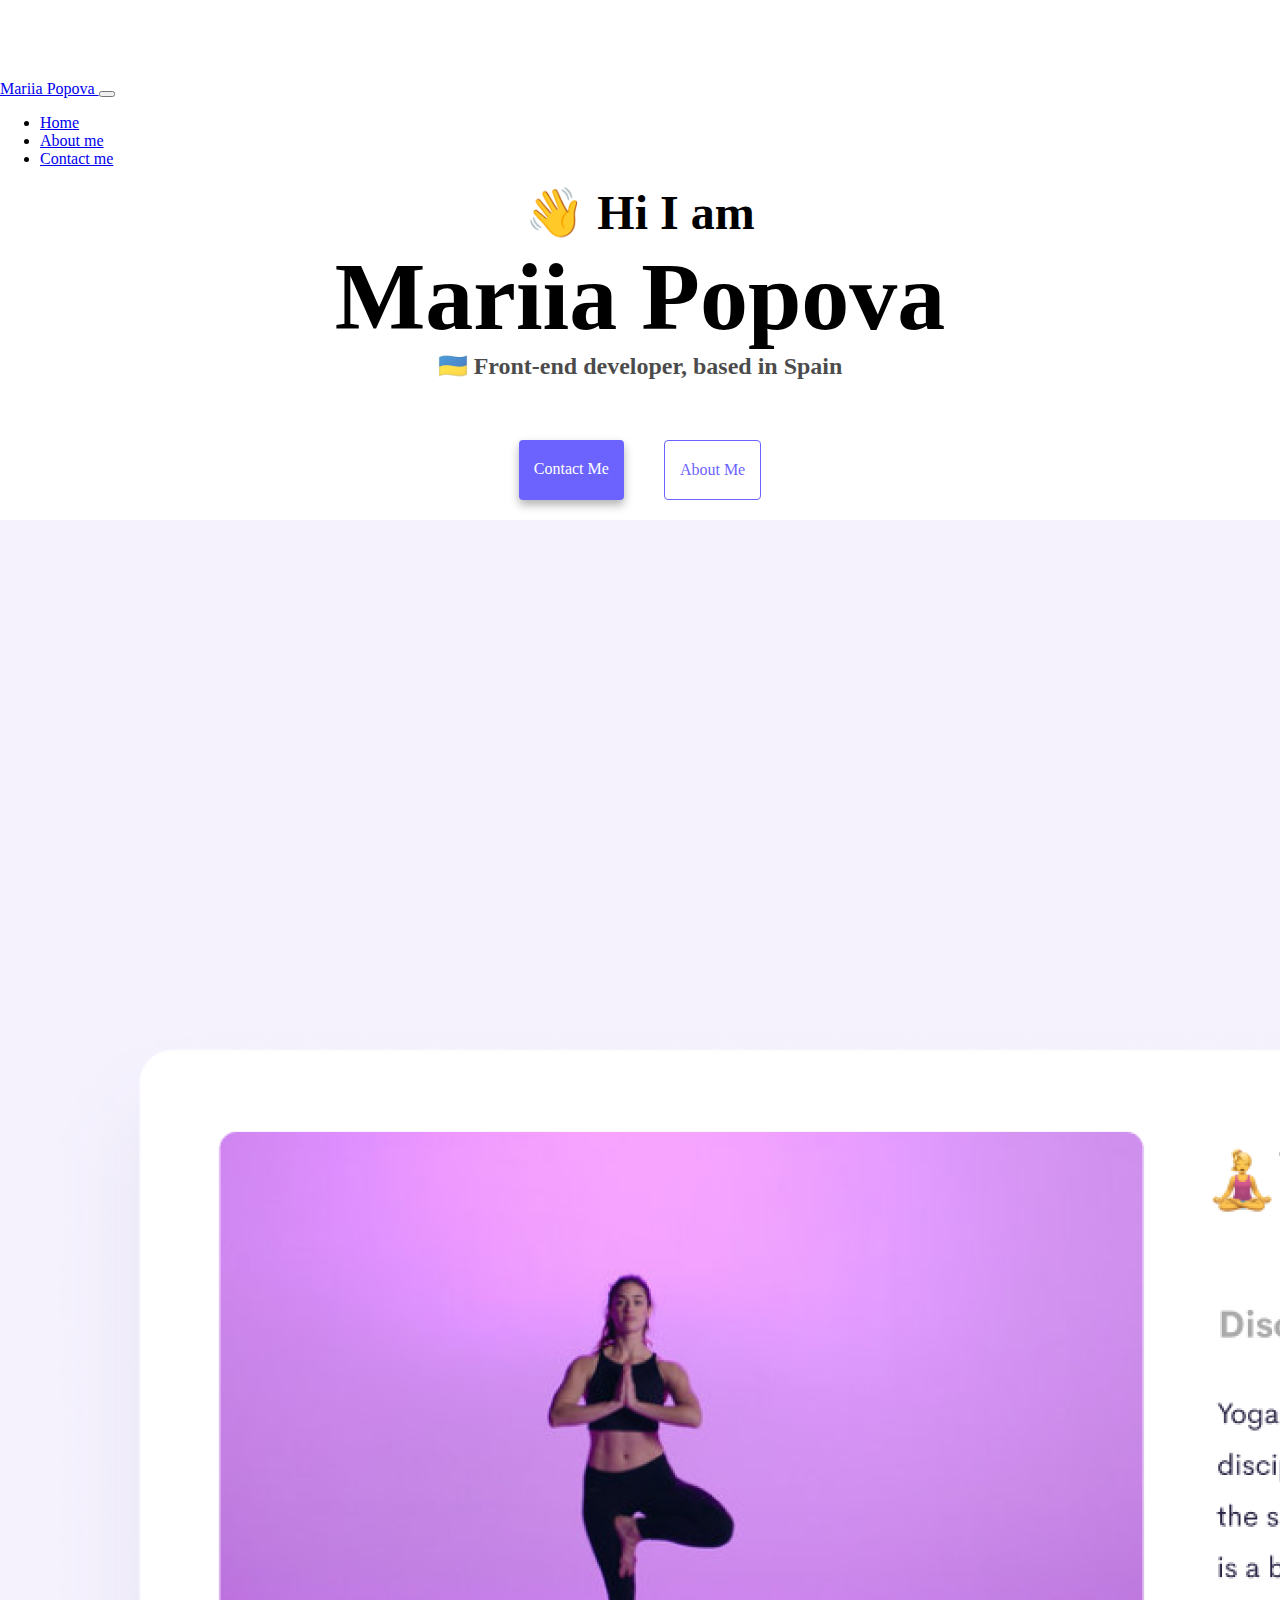
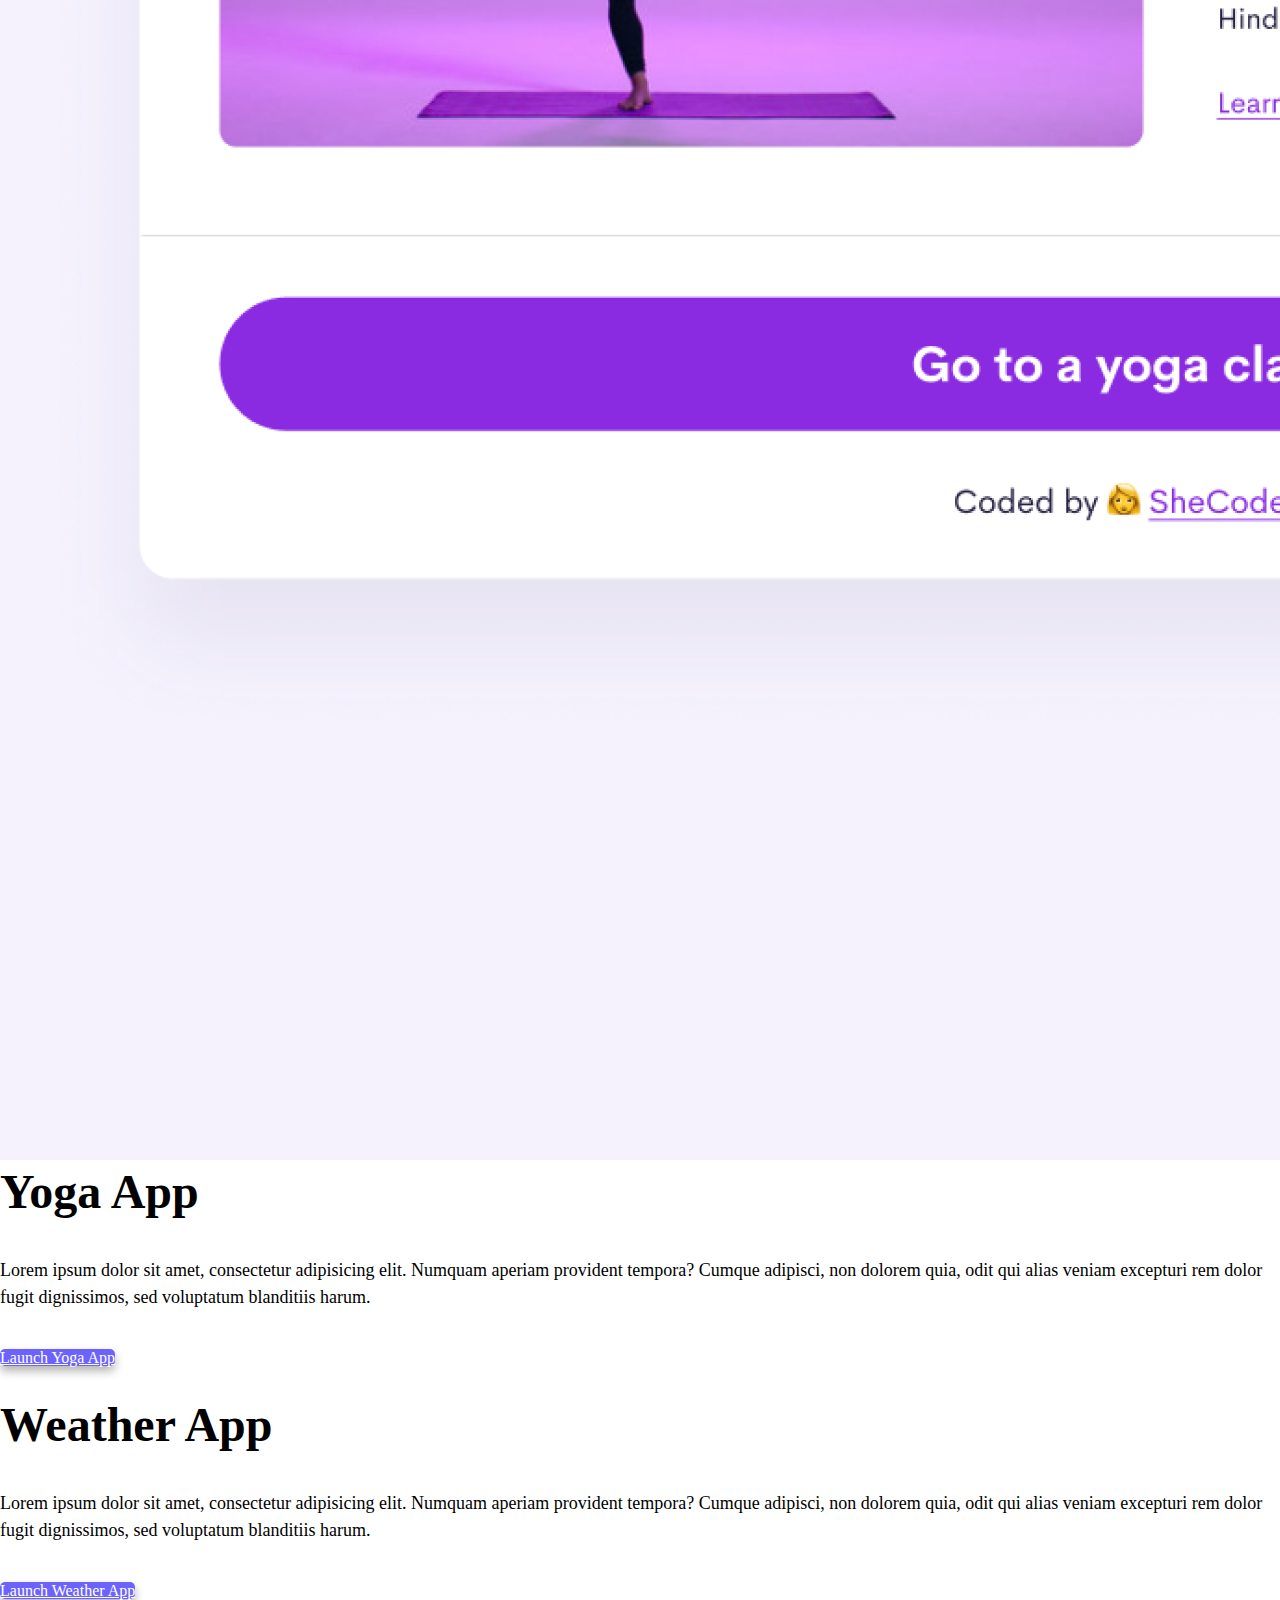
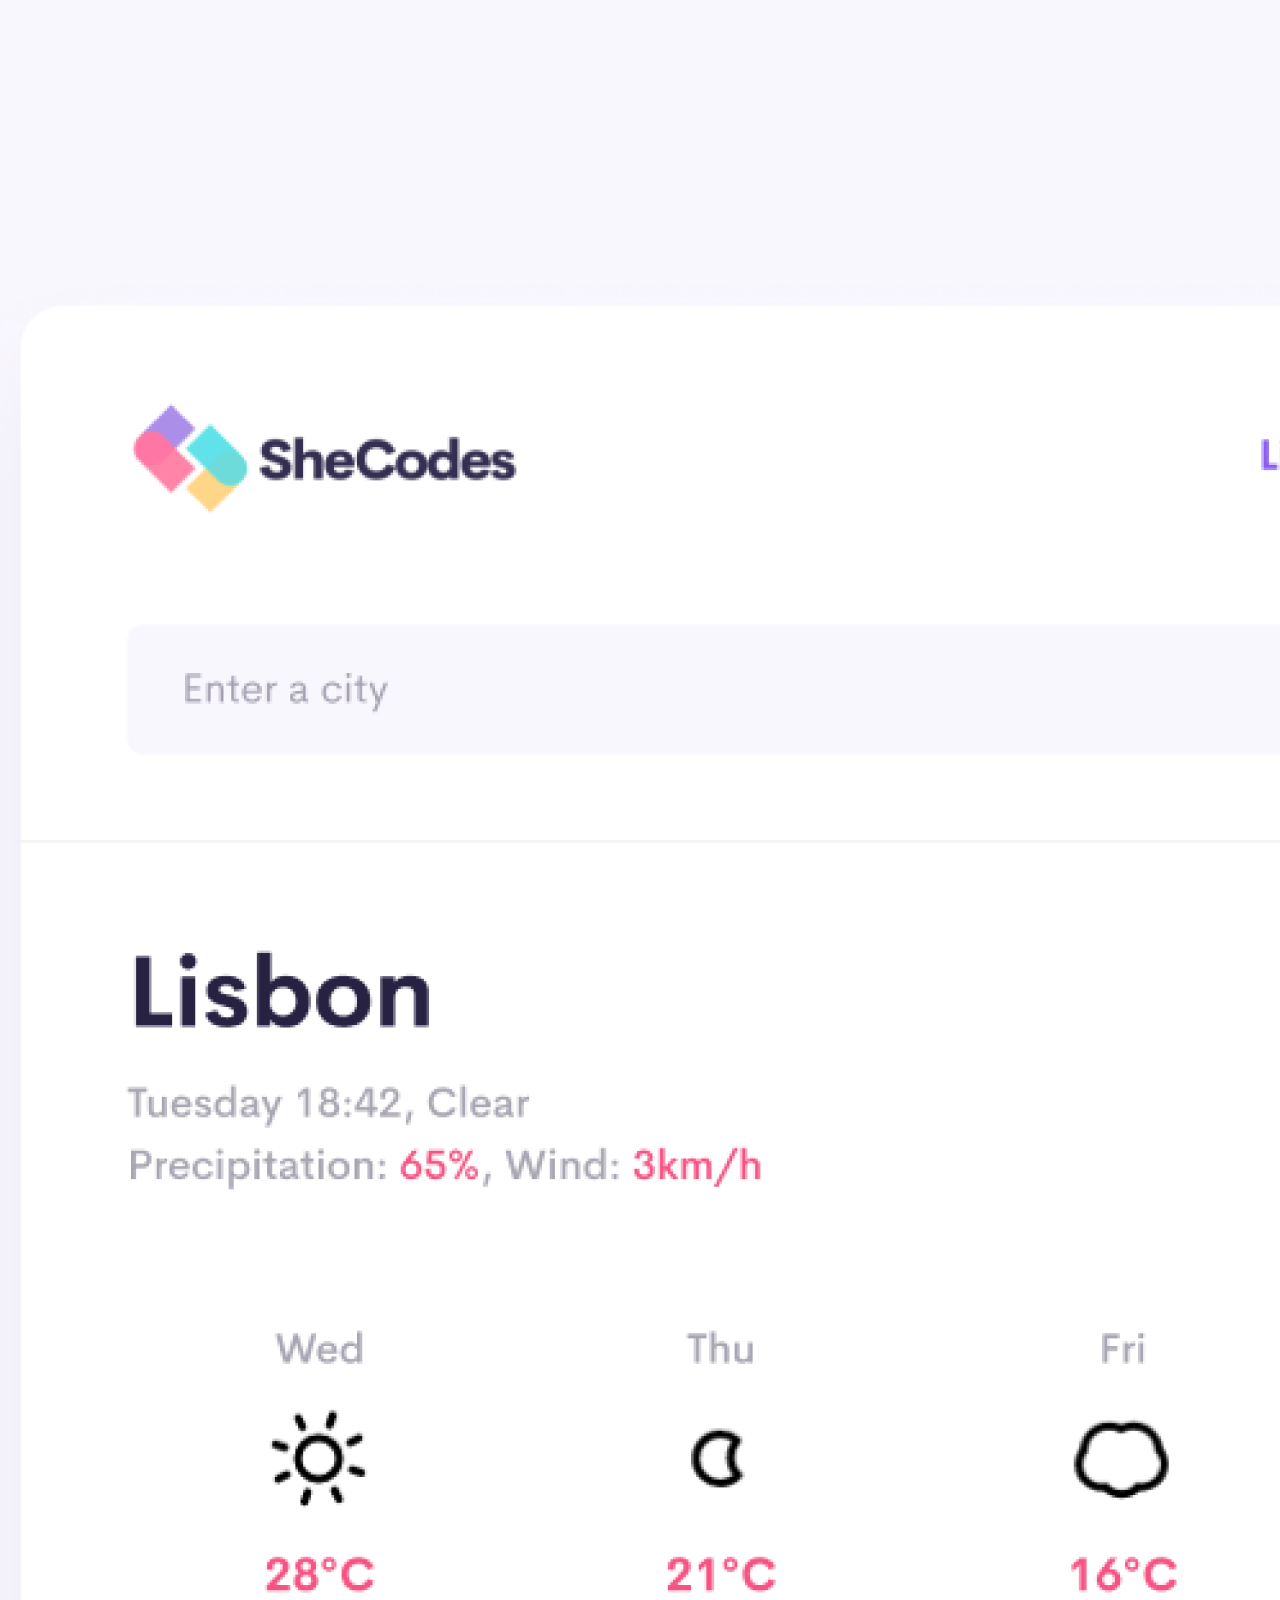
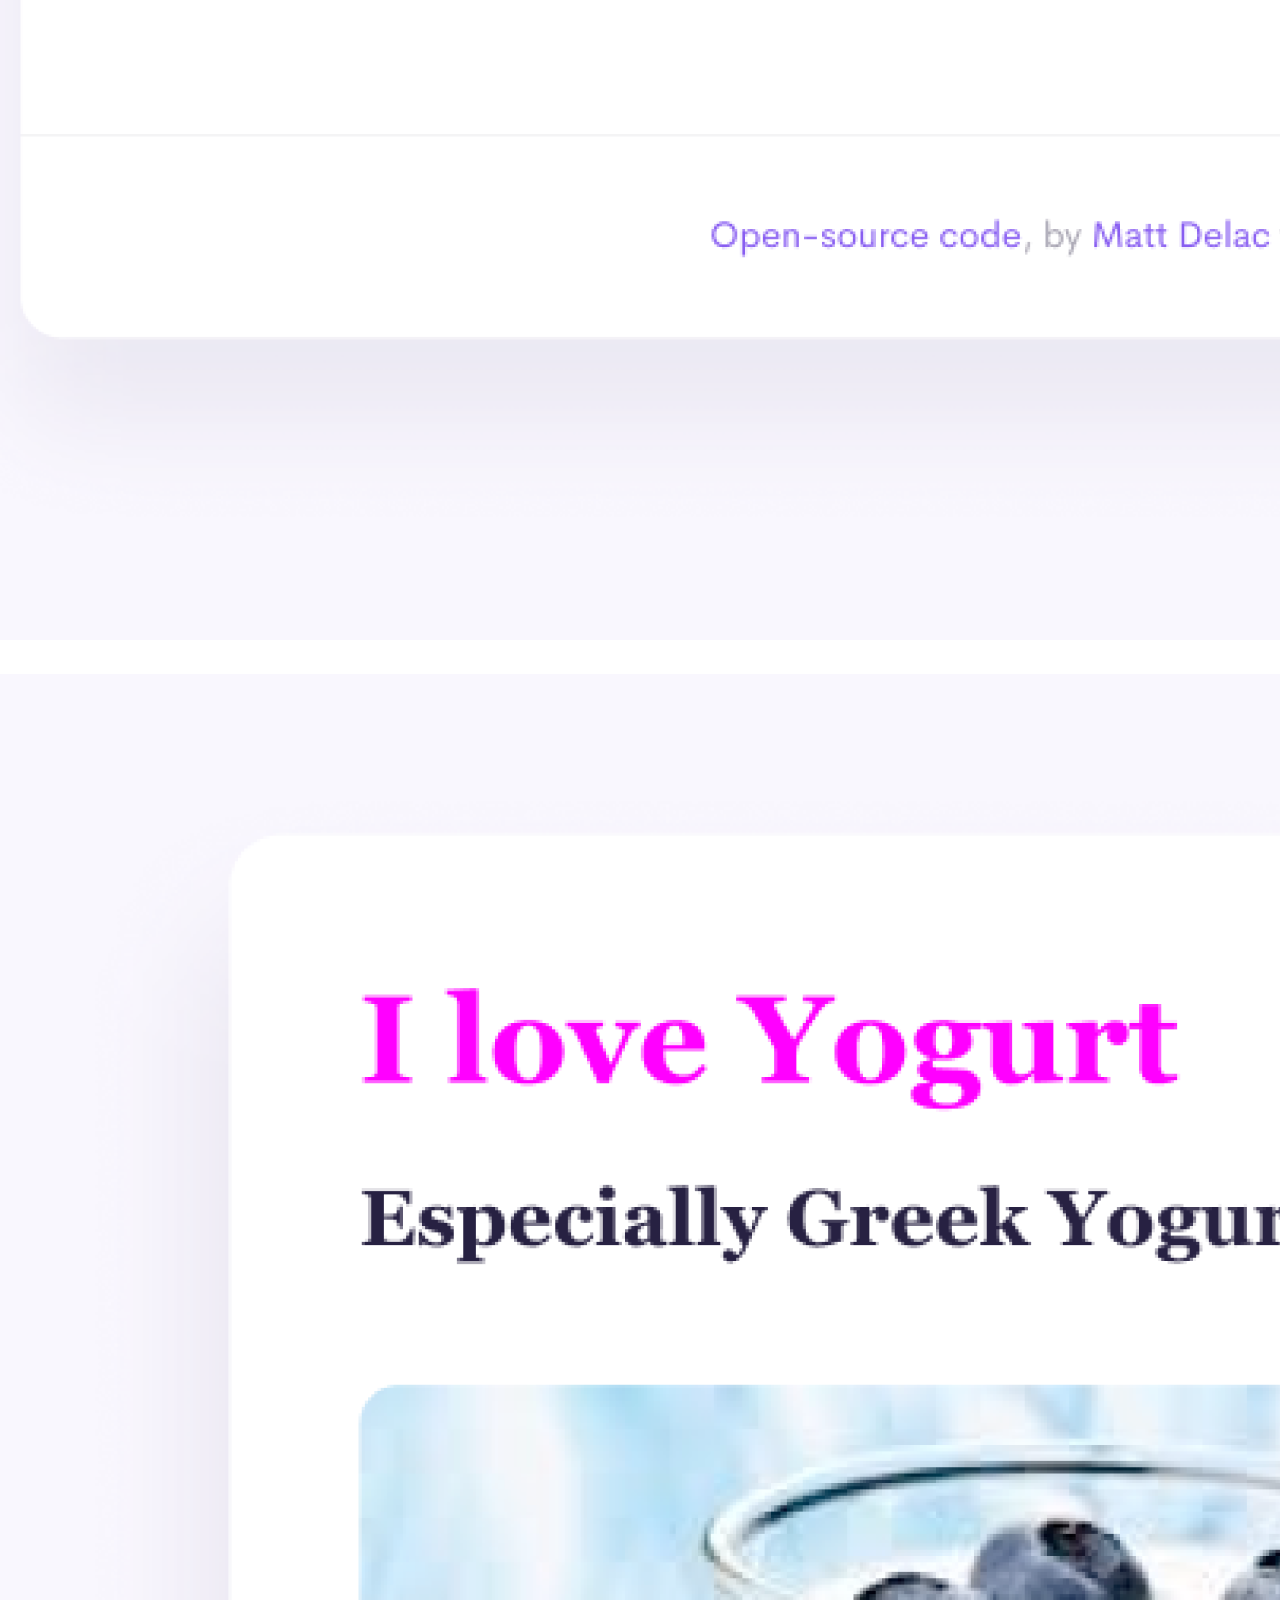
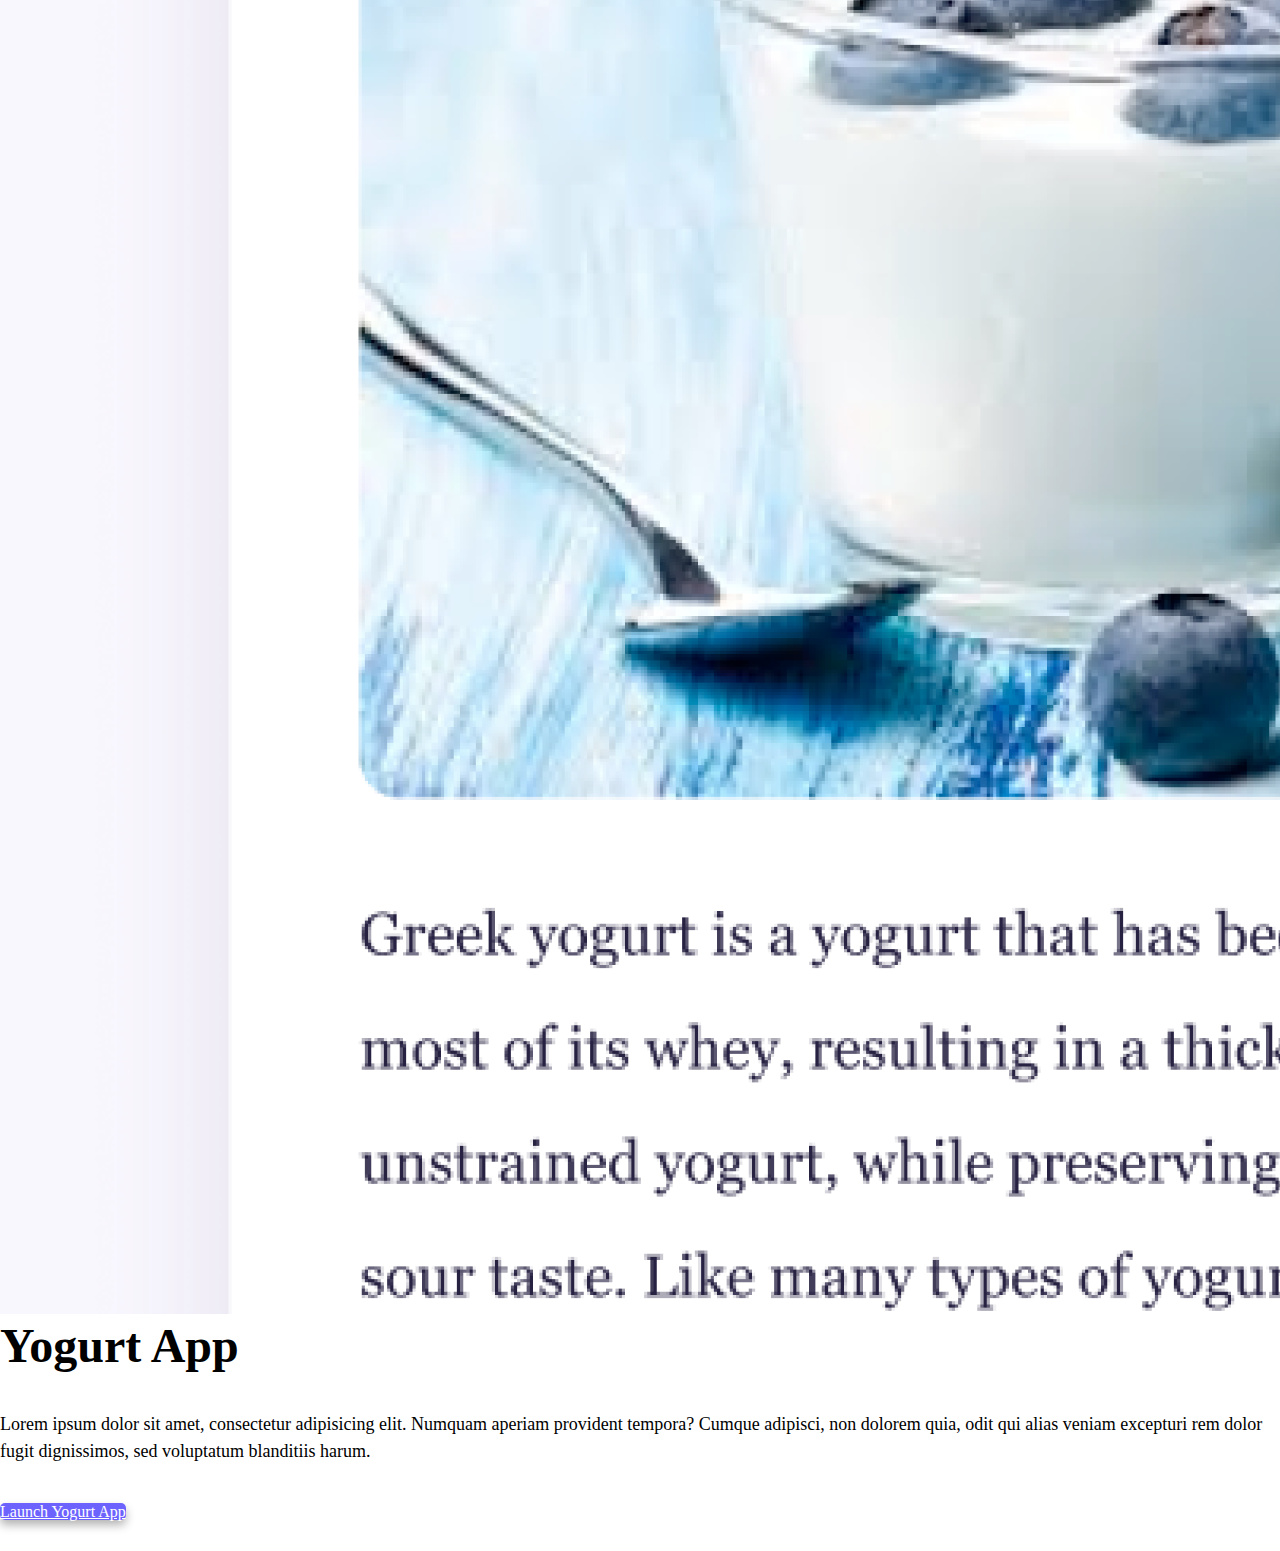
<file: index.html>
<!DOCTYPE html>
<html lang="en">
  <head>
    <meta charset="UTF-8" />
    <meta http-equiv="X-UA-Compatible" content="IE=edge" />
    <meta name="viewport" content="width=device-width, initial-scale=1.0" />
    <meta name="description" content="Front-end developer's projects" />
    <title>Front-end developer Mariia Popova</title>
    <!-- CSS only -->
    <link
      href="https://cdn.jsdelivr.net/npm/bootstrap@5.2.2/dist/css/bootstrap.min.css"
      rel="stylesheet"
      integrity="sha384-Zenh87qX5JnK2Jl0vWa8Ck2rdkQ2Bzep5IDxbcnCeuOxjzrPF/et3URy9Bv1WTRi"
      crossorigin="anonymous"
    />
    <!-- JavaScript Bundle with Popper -->
    <script
      src="https://cdn.jsdelivr.net/npm/bootstrap@5.2.2/dist/js/bootstrap.bundle.min.js"
      integrity="sha384-OERcA2EqjJCMA+/3y+gxIOqMEjwtxJY7qPCqsdltbNJuaOe923+mo//f6V8Qbsw3"
      crossorigin="anonymous"
    ></script>
    <link rel="stylesheet" href="/src/styles.css" />
  </head>
  <body>
    <nav class="navbar navbar-expand-sm bg-light fixed-top">
      <div class="container-fluid">
        <a class="navbar-brand ps-5" href="index.html"> Mariia Popova </a>
        <button
          class="navbar-toggler"
          type="button"
          data-bs-toggle="collapse"
          data-bs-target="#navbarNav"
          aria-controls="navbarNav"
          aria-expanded="false"
          aria-label="Toggle navigation"
        >
          <span class="navbar-toggler-icon"></span>
        </button>
        <div class="collapse navbar-collapse" id="navbarNav">
          <ul class="navbar-nav">
            <li class="nav-item">
              <a class="nav-link active" aria-current="page" href="index.html"
                >Home</a
              >
            </li>
            <li class="nav-item">
              <a class="nav-link" href="about.html">About me</a>
            </li>
            <li class="nav-item">
              <a class="nav-link" href="about.html#contact">Contact me</a>
            </li>
          </ul>
        </div>
      </div>
    </nav>
    <h2>👋 Hi I am</h2>
    <h1>Mariia Popova</h1>
    <h3>🇺🇦 Front-end developer, based in Spain</h3>
    <div class="navigation-links mb-5">
      <a
        href="about.html#contact"
        class="contact-link"
        alt="Contact Mariia Popova"
        >Contact me</a
      >
      <a href="about.html" class="about-link" alt="About Mariia Popova"
        >About me</a
      >
    </div>
    <div class="container">
      <div class="row">
        <div class="col-md-6">
          <img
            src="images/yoga.png"
            alt="yoga"
            class="img-fluid rounded"
            id="image-app"
          />
        </div>
        <div class="col-md-6">
          <h2 class="description-app">Yoga App</h2>
          <p>
            Lorem ipsum dolor sit amet, consectetur adipisicing elit. Numquam
            aperiam provident tempora? Cumque adipisci, non dolorem quia, odit
            qui alias veniam excepturi rem dolor fugit dignissimos, sed
            voluptatum blanditiis harum.
          </p>
          <a
            href="#"
            class="primary-link btn p-3 contact-link"
            alt="Learn about Yoga project"
            >Launch Yoga App</a
          >
        </div>
      </div>
    </div>
    <div class="container">
      <div class="row">
        <div class="col-md-6">
          <h2 class="description-app">Weather App</h2>
          <p class="description-app">
            Lorem ipsum dolor sit amet, consectetur adipisicing elit. Numquam
            aperiam provident tempora? Cumque adipisci, non dolorem quia, odit
            qui alias veniam excepturi rem dolor fugit dignissimos, sed
            voluptatum blanditiis harum.
          </p>
          <a
            href="#"
            class="primary-link btn p-3 contact-link"
            alt="Learn about Weather project"
            >Launch Weather App</a
          >
        </div>
        <div class="col-md-6">
          <img
            src="images/weather.png"
            alt="weather app"
            class="img-fluid rounded"
          />
        </div>
      </div>
    </div>
    <div class="container">
      <div class="row">
        <div class="col-md-6">
          <img
            src="images/yogurt.png"
            alt="yogurt project"
            class="img-fluid rounded"
          />
        </div>
        <div class="col-md-6">
          <h2 class="description-app">Yogurt App</h2>
          <p>
            Lorem ipsum dolor sit amet, consectetur adipisicing elit. Numquam
            aperiam provident tempora? Cumque adipisci, non dolorem quia, odit
            qui alias veniam excepturi rem dolor fugit dignissimos, sed
            voluptatum blanditiis harum.
          </p>
          <a
            href="#"
            class="primary-link btn p-3 contact-link"
            alt="Learn about Yogurt project"
            >Launch Yogurt App</a
          >
        </div>
      </div>
    </div>
  </body>
</html>
</file>
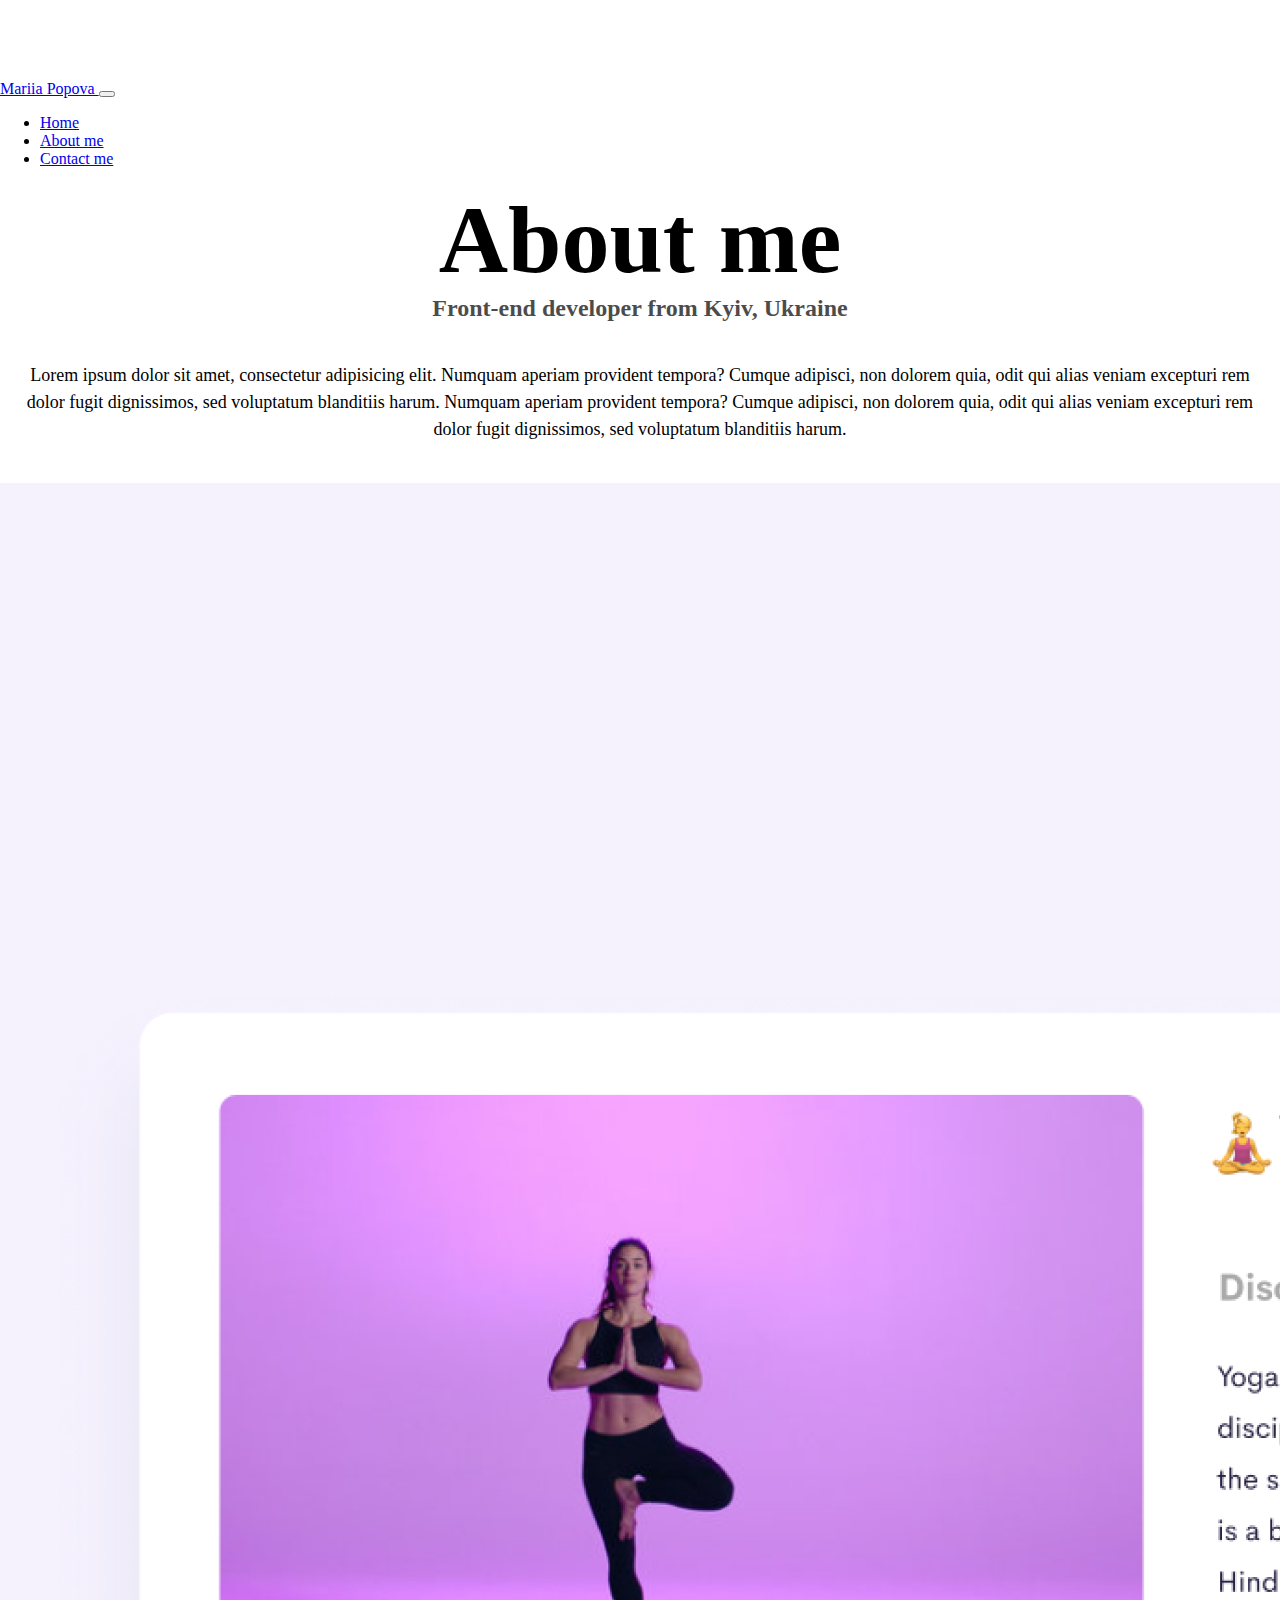
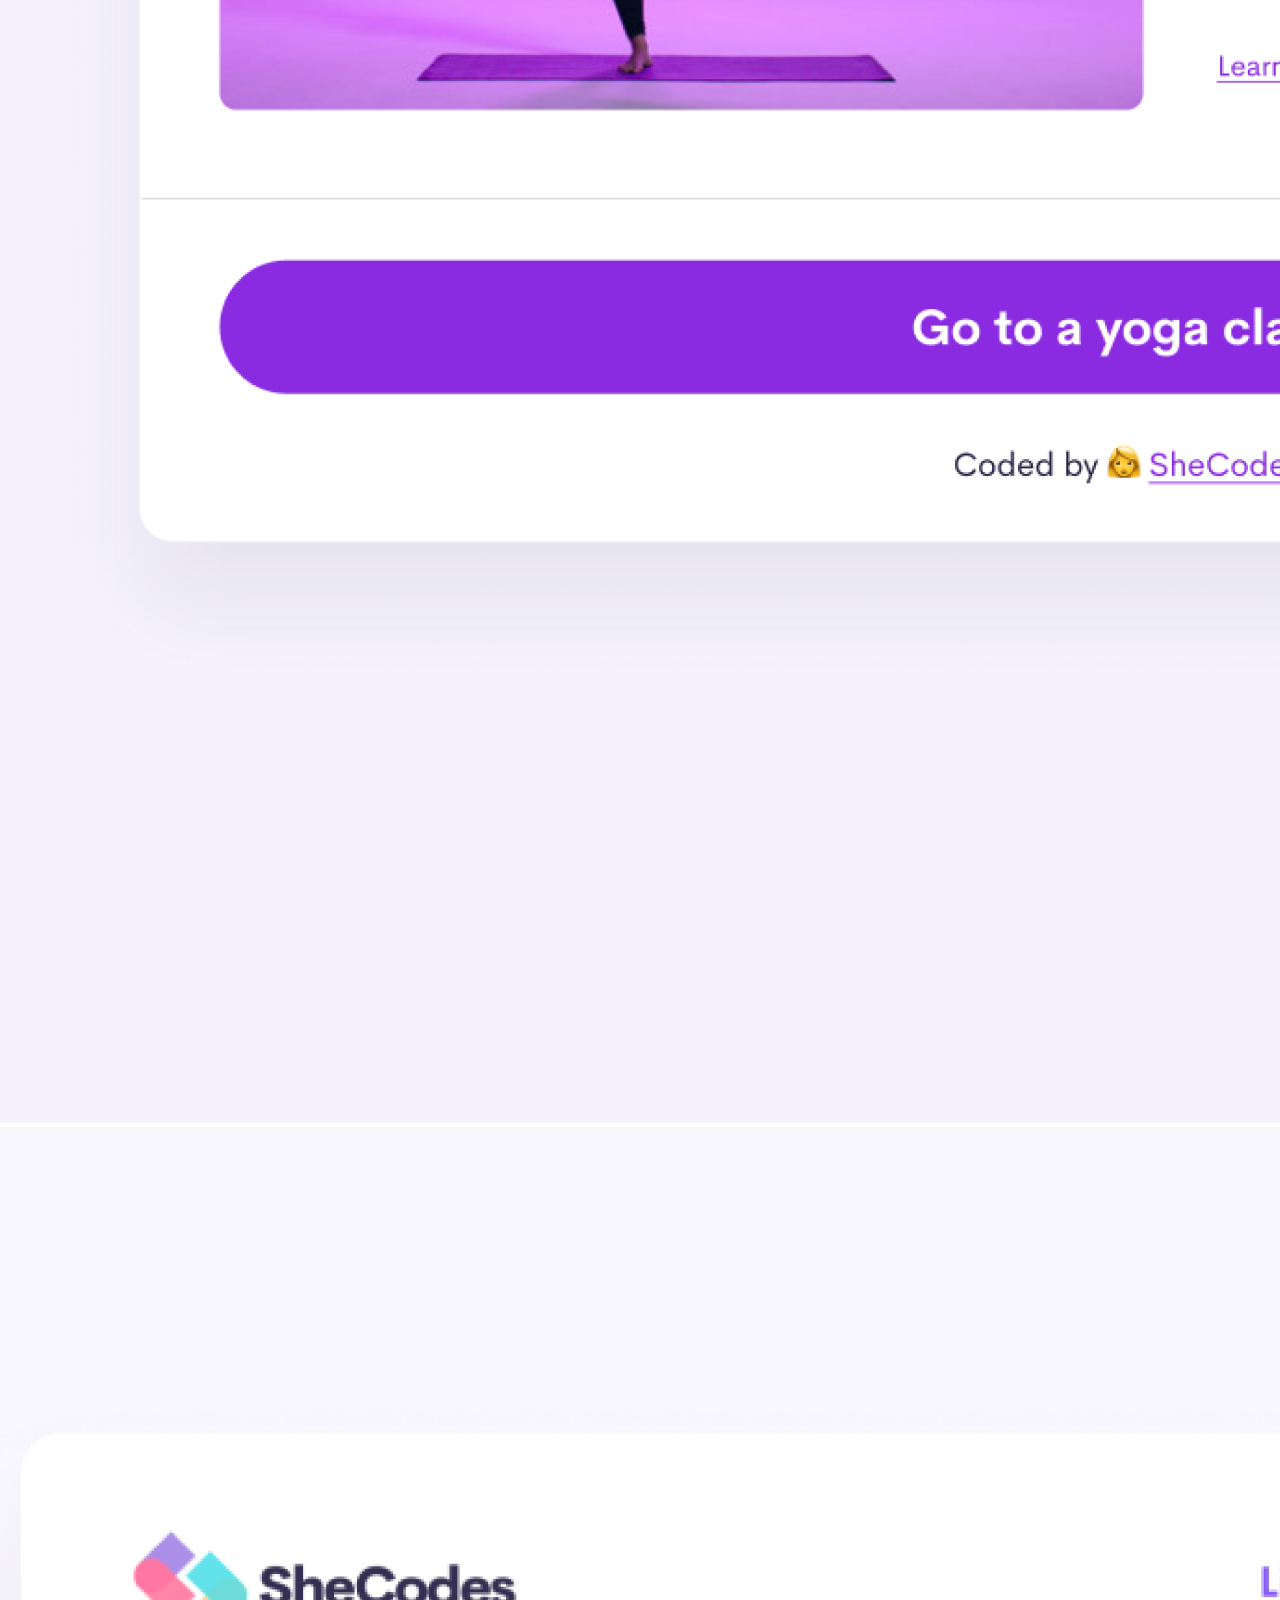
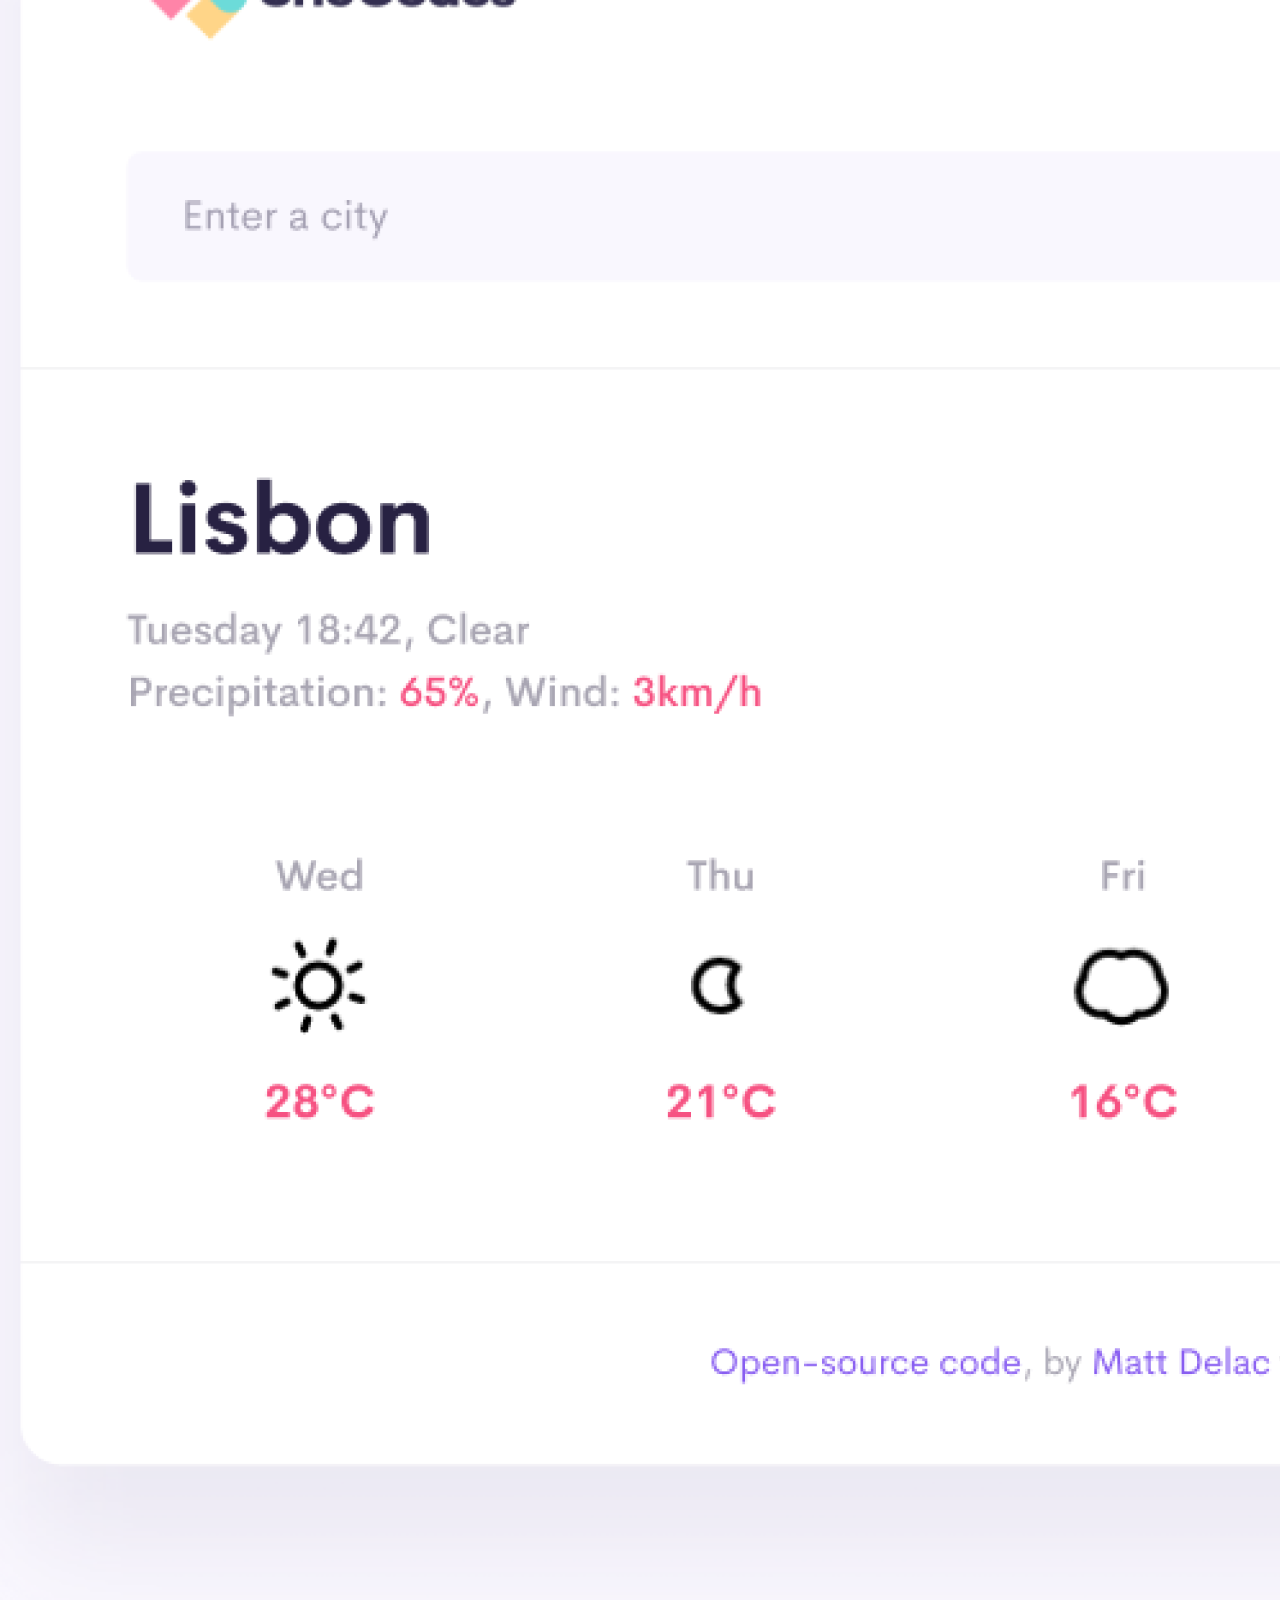
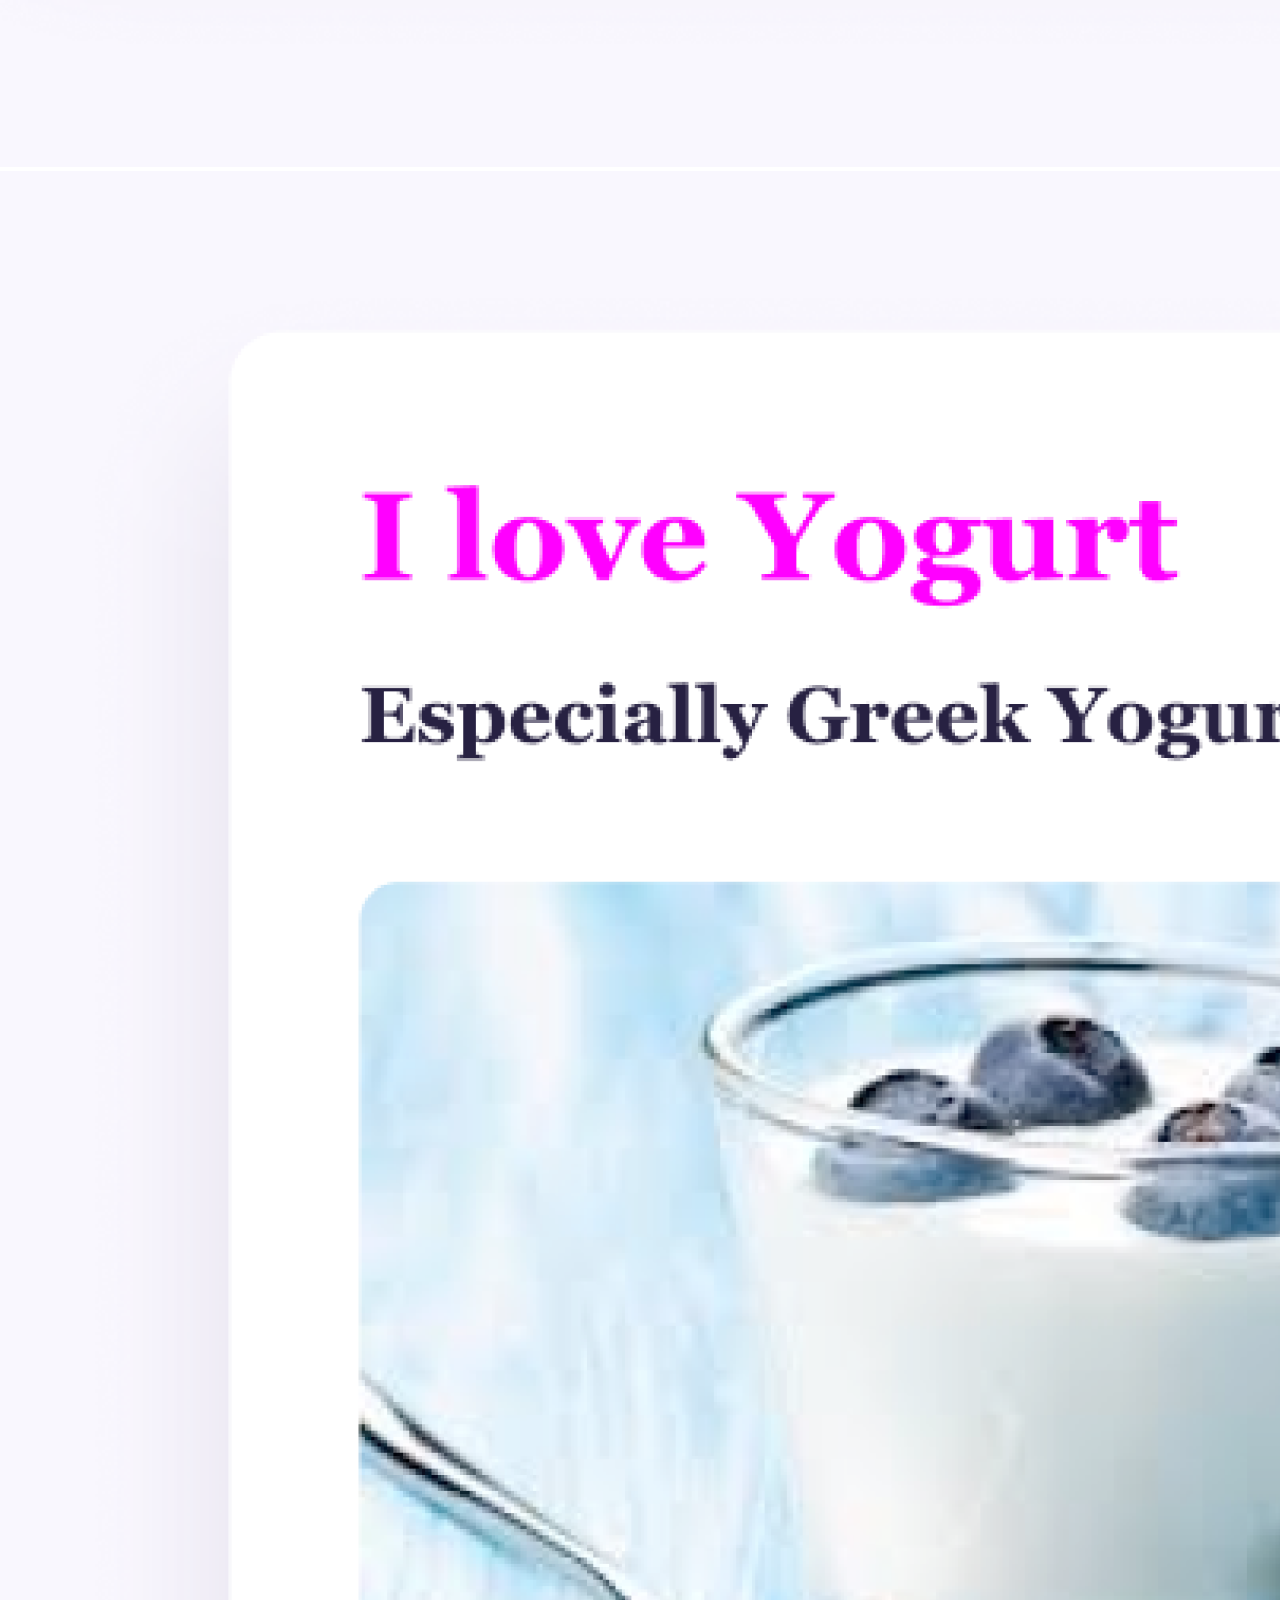
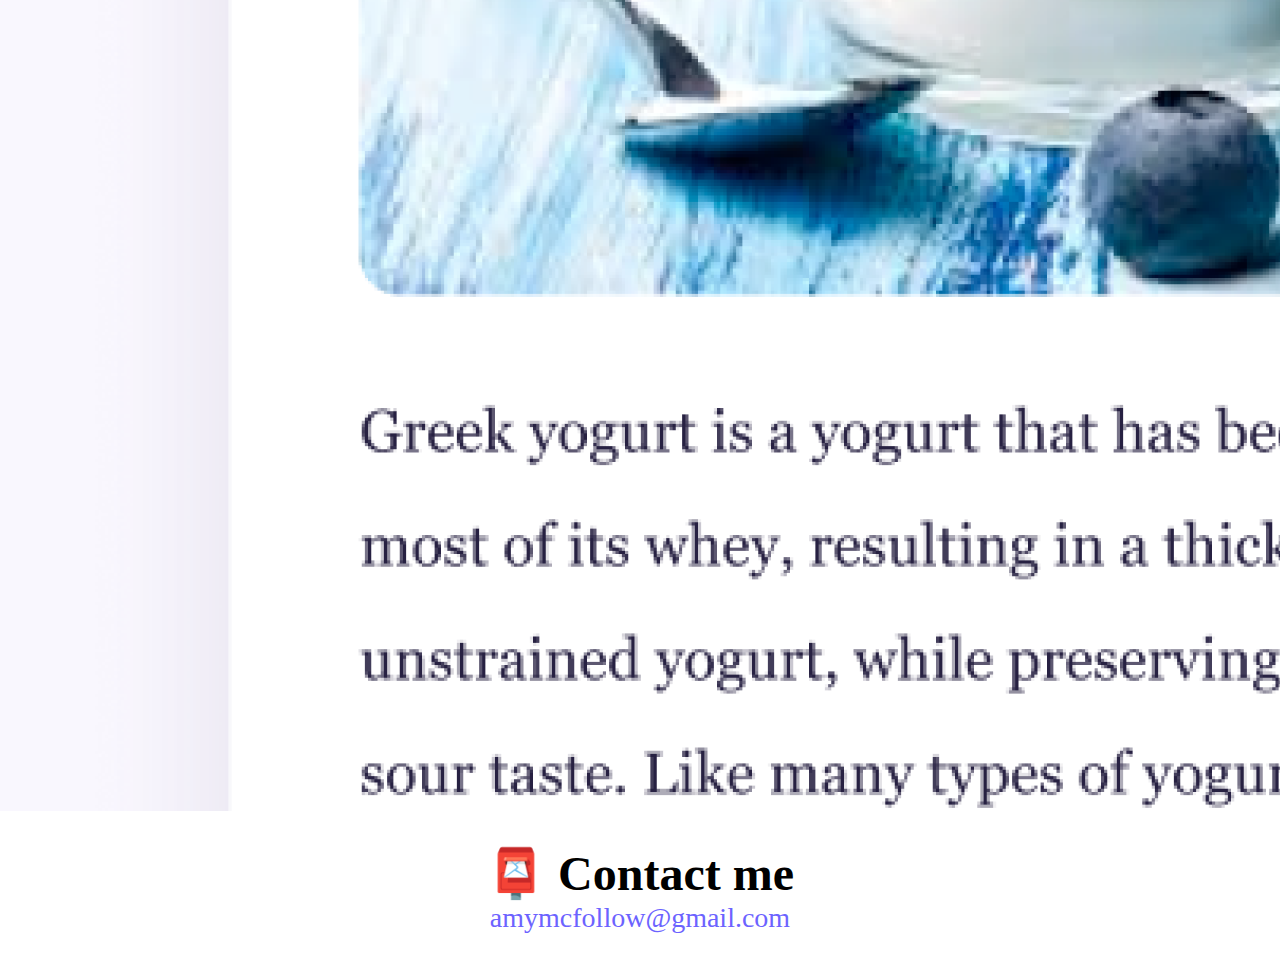
<file: about.html>
<!DOCTYPE html>
<html lang="en">
  <head>
    <meta charset="UTF-8" />
    <meta http-equiv="X-UA-Compatible" content="IE=edge" />
    <meta name="viewport" content="width=device-width, initial-scale=1.0" />
    <meta name="description" content="Front-end developer's projects" />

    <link
      href="https://cdn.jsdelivr.net/npm/bootstrap@5.2.2/dist/css/bootstrap.min.css"
      rel="stylesheet"
      integrity="sha384-Zenh87qX5JnK2Jl0vWa8Ck2rdkQ2Bzep5IDxbcnCeuOxjzrPF/et3URy9Bv1WTRi"
      crossorigin="anonymous"
    />
    <!-- JavaScript Bundle with Popper -->
    <script
      src="https://cdn.jsdelivr.net/npm/bootstrap@5.2.2/dist/js/bootstrap.bundle.min.js"
      integrity="sha384-OERcA2EqjJCMA+/3y+gxIOqMEjwtxJY7qPCqsdltbNJuaOe923+mo//f6V8Qbsw3"
      crossorigin="anonymous"
    ></script>
    <link rel="stylesheet" href="/src/styles.css" />
    <title>About Mariia Popova</title>
  </head>
  <body>
    <nav class="navbar navbar-expand-sm bg-light fixed-top mb-5">
      <div class="container-fluid">
        <a class="navbar-brand ps-5" href="index.html"> Mariia Popova </a>
        <button
          class="navbar-toggler"
          type="button"
          data-bs-toggle="collapse"
          data-bs-target="#navbarNav"
          aria-controls="navbarNav"
          aria-expanded="false"
          aria-label="Toggle navigation"
        >
          <span class="navbar-toggler-icon"></span>
        </button>
        <div class="collapse navbar-collapse" id="navbarNav">
          <ul class="navbar-nav">
            <li class="nav-item">
              <a class="nav-link active" aria-current="page" href="index.html"
                >Home</a
              >
            </li>
            <li class="nav-item">
              <a class="nav-link" href="about.html">About me</a>
            </li>
            <li class="nav-item">
              <a class="nav-link" href="about.html#contact">Contact me</a>
            </li>
          </ul>
        </div>
      </div>
    </nav>
    <h1 class="about-h1">About me</h1>
    <h3>Front-end developer from Kyiv, Ukraine</h3>
    <div class="about-paragraphs">
      <p>
        Lorem ipsum dolor sit amet, consectetur adipisicing elit. Numquam
        aperiam provident tempora? Cumque adipisci, non dolorem quia, odit qui
        alias veniam excepturi rem dolor fugit dignissimos, sed voluptatum
        blanditiis harum. Numquam aperiam provident tempora? Cumque adipisci,
        non dolorem quia, odit qui alias veniam excepturi rem dolor fugit
        dignissimos, sed voluptatum blanditiis harum.
        <br />
      </p>
    </div>
    <div class="container">
      <div class="row">
        <div class="col-sm-4">
          <img
            src="images/yoga.png"
            alt="yoga project"
            class="img-fluid rounded border border-white shadow p-2 mb-5 bg-body rounded"
          />
        </div>
        <div class="col-sm-4">
          <img
            src="images/weather.png"
            alt="weather project"
            class="img-fluid rounded border border-white shadow p-2 mb-5 bg-body rounded"
          />
        </div>
        <div class="col-sm-4">
          <img
            src="images/yogurt.png"
            alt="yogurt project"
            class="img-fluid rounded border border-white shadow p-2 mb-5 bg-body rounded"
          />
        </div>
      </div>
    </div>
    <div id="contact">
      <h2>📮 Contact me</h2>
      <a href="mailto:amymcfollow@gmail.com" class="email-link">
        amymcfollow@gmail.com
      </a>
    </div>
  </body>
</html>
</file>
<file: src/styles.css>
:root {
  --primary-color: #6c63ff;
  --secondary-color: #f5f2fe;
  --box-shadow: 0 5px 10px rgba(0, 0, 0, 0.3);
}

body {
  margin: 80px 0 auto;
}

h1,
h2,
h3 {
  text-align: center;
  margin: 0 auto;
}

h1 {
  font-size: 96px;
}

h2 {
  font-size: 48px;
}

h3 {
  font-size: 24px;
  opacity: 0.7;
}

p {
  padding: 20px 0 20px 0;
  border-radius: 4px;
  font-size: 18px;
  line-height: 1.5;
}

.navigation-links {
  display: flex;
  margin-top: 40px;
  justify-content: center;
}

.navigation-links a {
  margin: 20px;
  border-radius: 4px;
  padding: 20px 15px;
  text-decoration: none;
  text-transform: capitalize;
}

.contact-link {
  background: var(--primary-color);
  box-shadow: var(--box-shadow);
  color: white;
  border-radius: 5px;
}

.about-link {
  color: var(--primary-color);
  border: 1px solid var(--primary-color);
}

.homepage-link {
  color: var(--primary-color);
  text-align: center;
  display: block;
}

.about-paragraphs {
  display: flex;
  margin: 10px 0;
}

.about-paragraphs p {
  margin: 10px;
  text-align: center;
}

.email-link {
  display: flex;
  justify-content: center;
  color: var(--primary-color);
  font-size: 28px;
  text-decoration: none;
  margin-bottom: 30px;
}

.email-link:hover {
  text-decoration: underline;
}
.description-app {
  text-align: left;
}
.container {
  margin-bottom: 30px;
}
@media (max-width: 768px) {
  h1 {
    font-size: 40px;
    margin: 20px;
  }
  h2 {
    font-size: 30px;
  }
  h3 {
    margin: 10px;
  }
}
</file>
